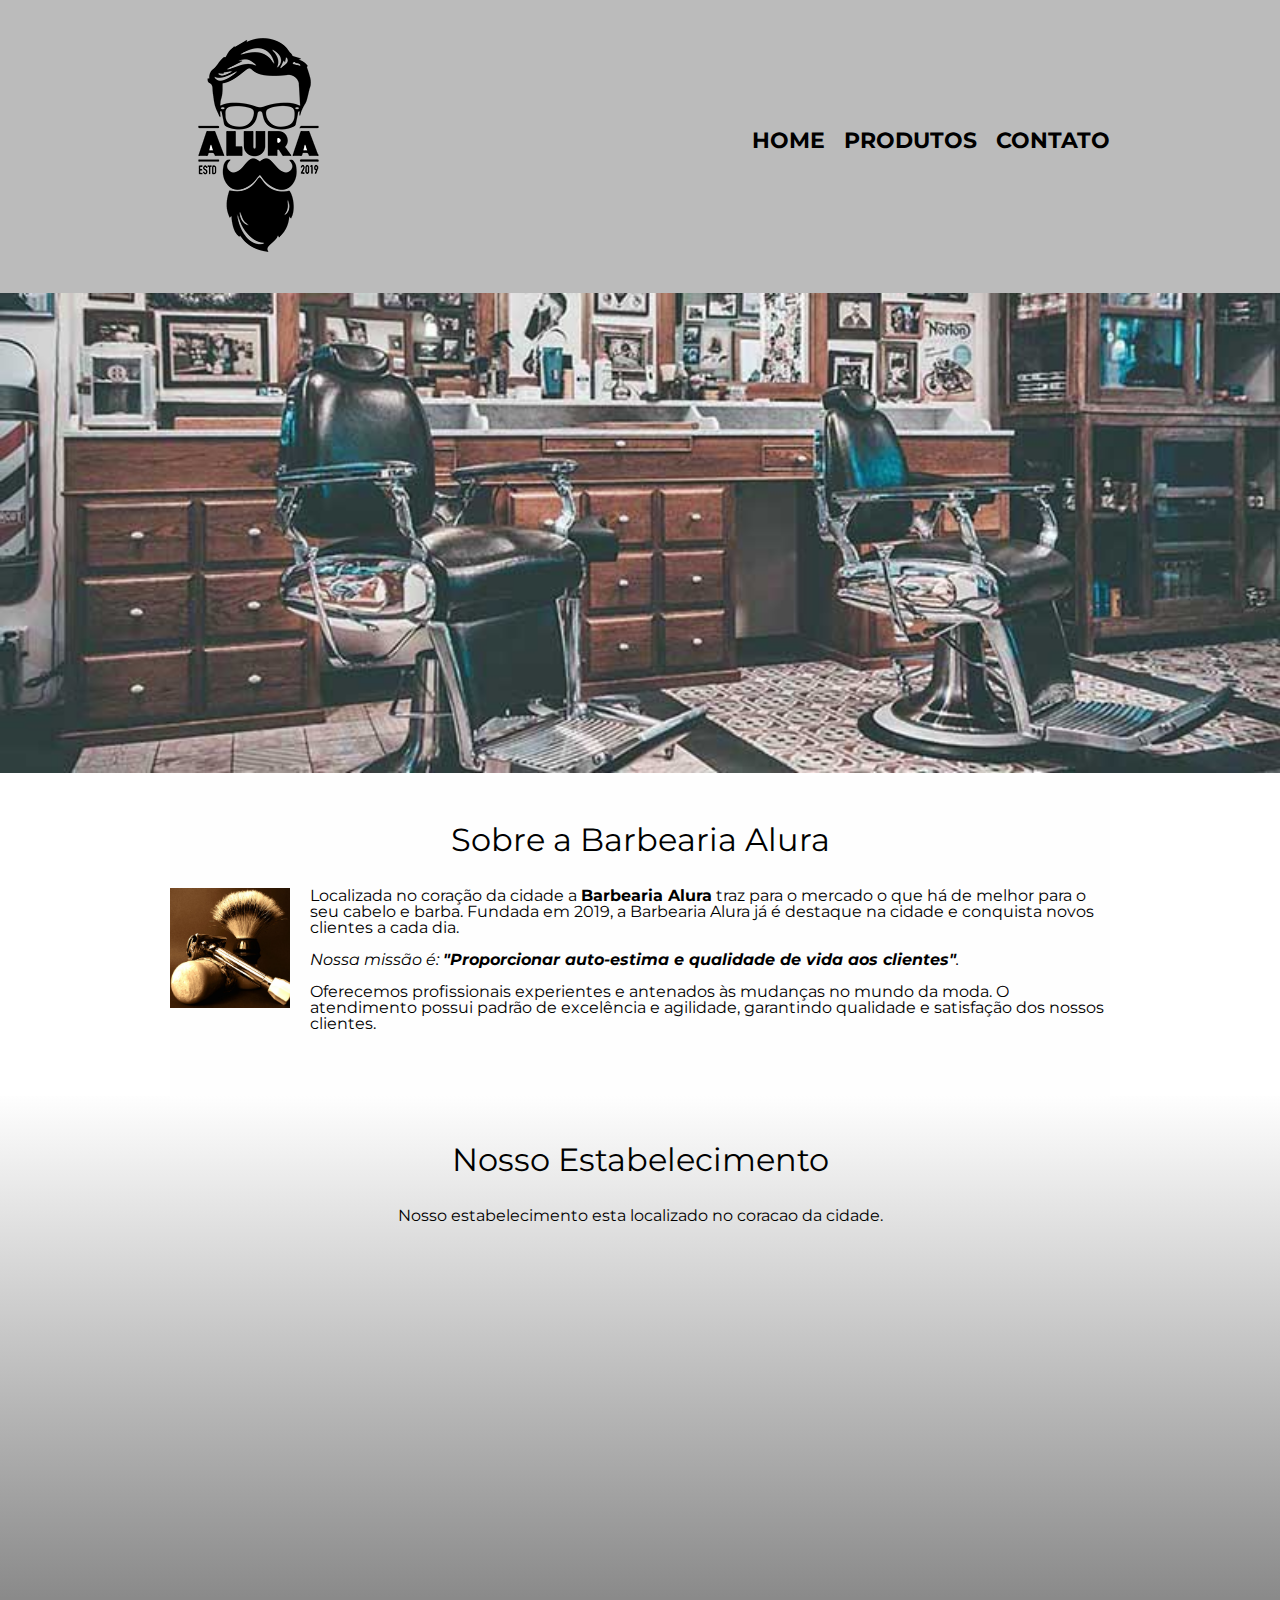
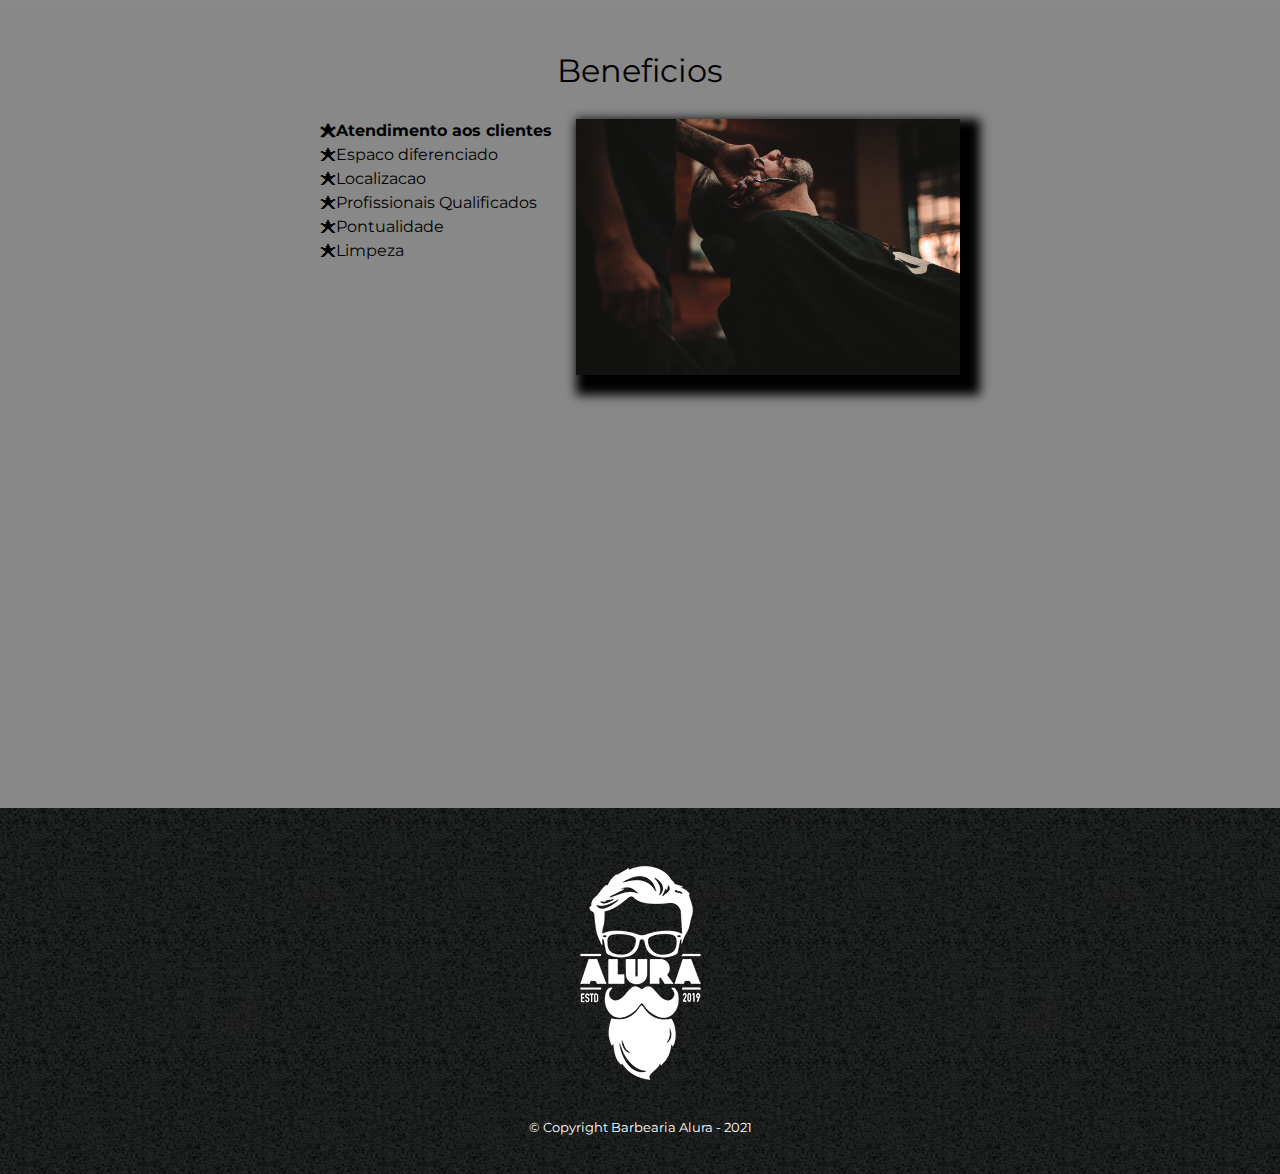
<file: index.html>
<!DOCTYPE html>
<html lang="en">
  <head>
    <meta charset="UTF-8" />
    <meta http-equiv="X-UA-Compatible" content="IE=edge" />
    <meta name="viewport" content="width=device-width, initial-scale=1.0" />
    <link rel="stylesheet" href="reset.css" />
    <link rel="stylesheet" href="style.css" />
    <link rel="preconnect" href="https://fonts.googleapis.com" />
    <link rel="preconnect" href="https://fonts.gstatic.com" crossorigin />
    <link
      href="https://fonts.googleapis.com/css2?family=Montserrat&display=swap"
      rel="stylesheet"
    />

    <title>Barbearia Alura</title>
  </head>

  <body>
    <header>
      <div class="caixa">
        <h1><img src="/img/logo.png" alt="" /></h1>
        <nav>
          <ul>
            <li><a href="index.html">Home</a></li>
            <li><a href="produtos.html">Produtos</a></li>
            <li><a href="contato.html">Contato</a></li>
          </ul>
        </nav>
      </div>
    </header>

    <img class="banner" src="/img/banner.jpg" />

    <main>
      
      <section class="principal">
        <h2 class="tituloPrincipal">Sobre a Barbearia Alura</h2>
        <img
          class="utensilios"
          src="/img/utensilios.jpg"
          alt="Utensilios de um barbeiro"
        />

        <p>
          Localizada no coração da cidade a
          <strong>Barbearia Alura</strong> traz para o mercado o que há de
          melhor para o seu cabelo e barba. Fundada em 2019, a Barbearia Alura
          já é destaque na cidade e conquista novos clientes a cada dia.
        </p>

        <p id="missao">
          <em
            >Nossa missão é:
            <strong
              >"Proporcionar auto-estima e qualidade de vida aos
              clientes"</strong
            >.</em
          >
        </p>

        <p>
          Oferecemos profissionais experientes e antenados às mudanças no mundo
          da moda. O atendimento possui padrão de excelência e agilidade,
          garantindo qualidade e satisfação dos nossos clientes.
        </p>
      </section>

      <section class="mapa">
        <h3 class="tituloPrincipal">Nosso Estabelecimento</h3>
        <p>Nosso estabelecimento esta localizado no coracao da cidade.</p>
        
        <div class="mapaConteudo"><iframe
          src="https://www.google.com/maps/embed?pb=!1m16!1m12!1m3!1d117046.99240865975!2d-46.66334978522986!3d-23.542624596705235!2m3!1f0!2f0!3f0!3m2!1i1024!2i768!4f13.1!2m1!1salura%20sao%20paulo!5e0!3m2!1spt-PT!2suk!4v1643651695308!5m2!1spt-PT!2suk"
          width="100%"
          height="300"
          style="border: 0"
          allowfullscreen=""
          loading="lazy"
        ></iframe>
      </div>

      </section>

      <section class="beneficios">
        <h3 class="tituloPrincipal">Beneficios</h3>
       <div class="conteudoBeneficios">
        <ul class="listaBeneficios">
          <li class="itens">Atendimento aos clientes</li>
          <li class="itens">Espaco diferenciado</li>
          <li class="itens">Localizacao</li>
          <li class="itens">Profissionais Qualificados</li>
          <li class="itens">Pontualidade</li>
          <li class="itens">Limpeza</li>
        </ul><img src="/img/beneficios.jpg" class="imagemBeneficios" />
      </div>
        <div class="video">
        <iframe width="100%" height="315" src="https://www.youtube.com/embed/wcVVXUV0YUY" title="YouTube video player" frameborder="0" allow="accelerometer; autoplay; clipboard-write; encrypted-media; gyroscope; picture-in-picture" allowfullscreen></iframe>
      </div>
      </section>
    </main>
    <footer>
      <img src="/img/logo-branco.png" alt="" />
      <p class="copyright">&copy; Copyright Barbearia Alura - 2021</p>
    </footer>
  </body>
</html>
</file>
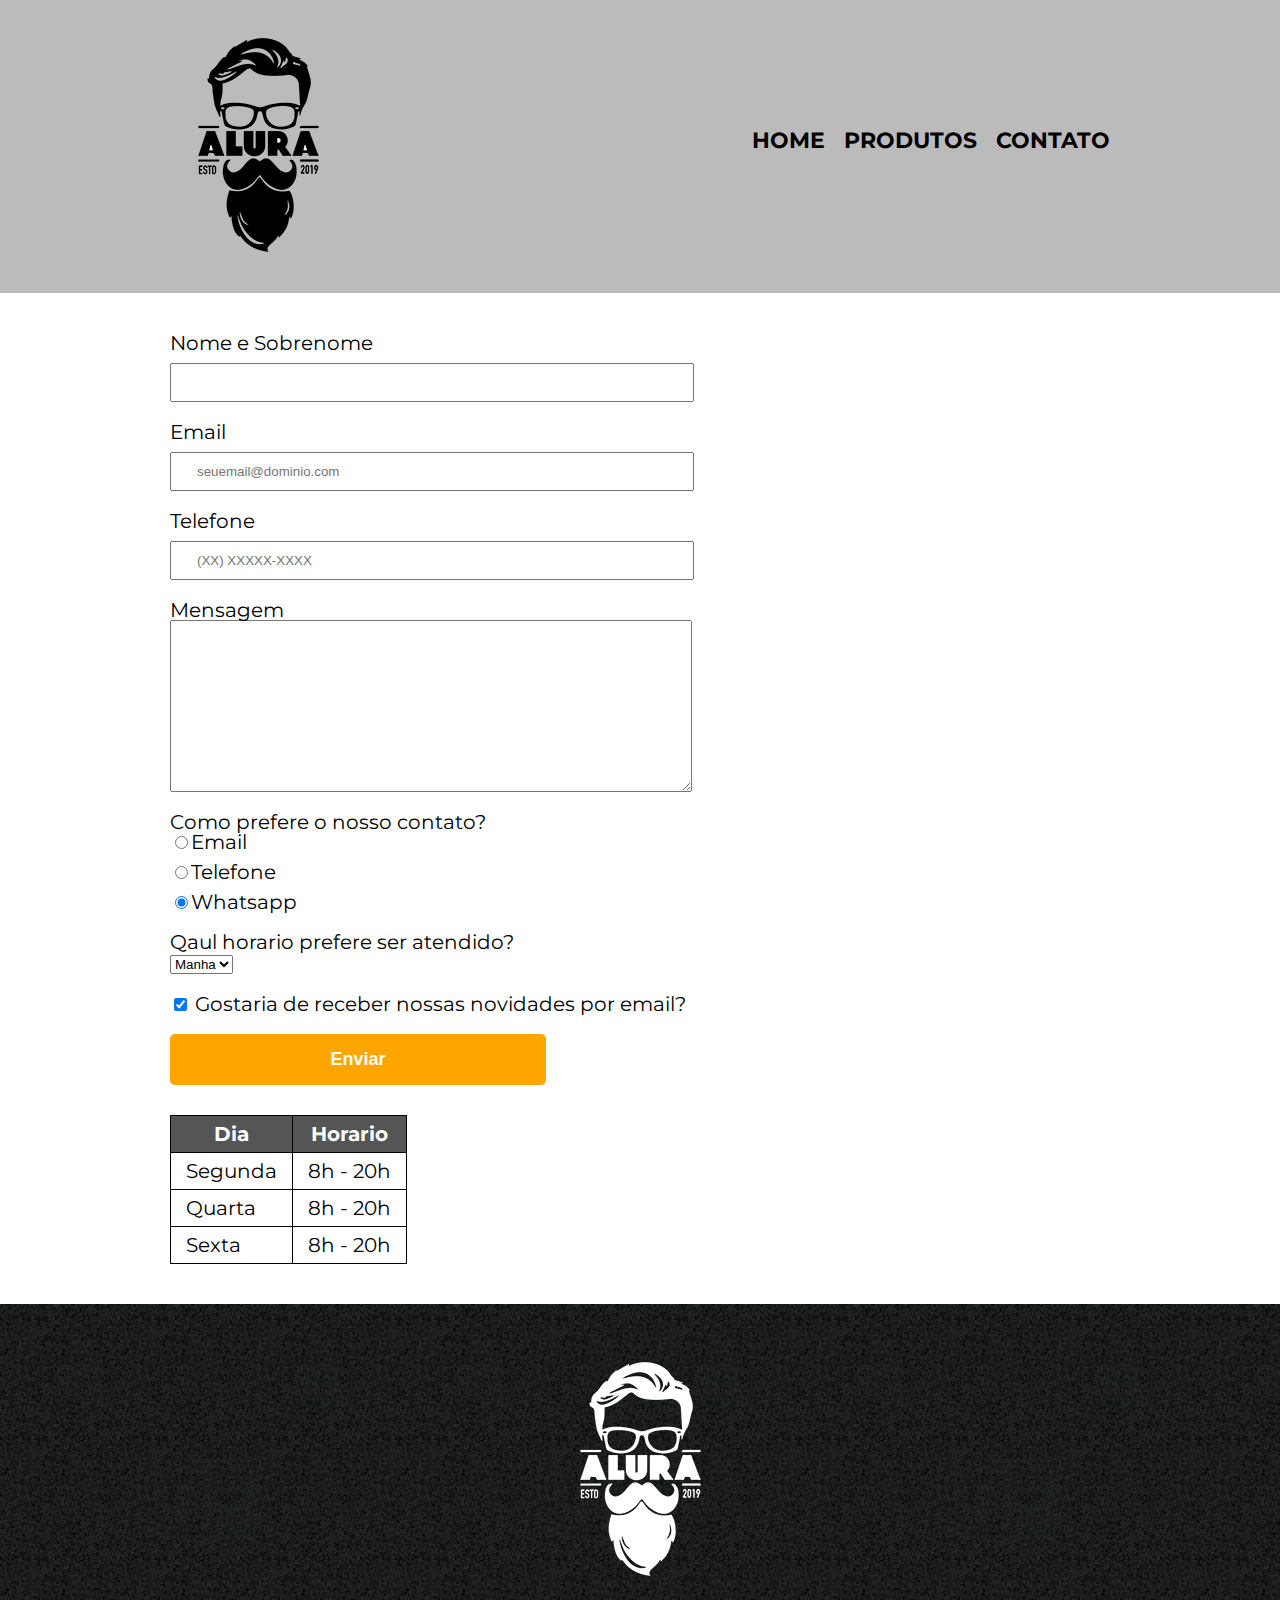
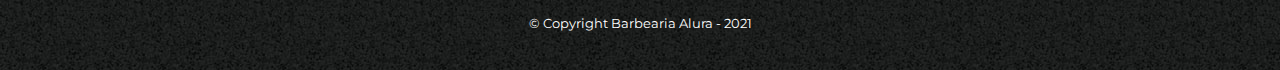
<file: contato.html>
<!DOCTYPE html>
<html lang="en">
<head>
    <meta charset="UTF-8">
    <meta http-equiv="X-UA-Compatible" content="IE=edge">
    <meta name="viewport" content="width=device-width, initial-scale=1.0">
    <title>Produtos - Barbearia Alura</title>
    <link rel="stylesheet" href="reset.css">
    <link rel="stylesheet" href="procutos.css">
    <link href="https://fonts.googleapis.com/css2?family=Montserrat&display=swap" rel="stylesheet">
</head>
<body>
<header>
       
    <div class="caixa">

         <h1><img src="/img/logo.png" alt="Logo da Barbearia Alur"></h1>
         <nav>
          <ul>
            <li><a href="index.html">Home</a></li>
            <li><a href="produtos.html">Produtos</a></li>
            <li><a href="contato.html">Contato</a></li>
          </ul>
         </nav>
    </div>
</header>

<main>
<form>
    <label for="nomeSobrenome">Nome e Sobrenome</label>
    <input type="text" id="nomeSobrenome" class="input-padrao" required>

    <label for="email">Email</label>
    <input type="email" id="email" class="input-padrao" required placeholder="seuemail@dominio.com">

    <label for="telefone">Telefone</label>
    <input type="tel" id="telefone" class="input-padrao" required placeholder="(XX) XXXXX-XXXX">

    <label for="mensagem">Mensagem</legend>
    <textarea name="" id="mensagem" cols="70" rows="10" class="input-padrao" required></textarea>
<fieldset>
    <legend>Como prefere o nosso contato?</p>
    <label for="radio-email"><input type="radio" name="contato" value="email" id="radio-email">Email</label>
    

    <label for="radio-telefone"><input type="radio" name="contato" value="telefone" id="radio-telefone">Telefone</label>
    

    <label for="radio-whatsapp"><input type="radio" name="contato" value="whatsapp" id="radio-whatsapp" checked>Whatsapp</label>
    
</fieldset>

<fieldset>
<p>Qaul horario prefere ser atendido?</p>
<select name="" id="">
    <option value="">Manha</option>
    <option value="">Tarde</option>
    <option value="">Noite</option>
</select>
</fieldset>

<label class="checkbox"> <input type="checkbox" checked> Gostaria de receber nossas novidades por email?</label>
    <input type="submit" value="Enviar" class="enviar">
  
</form>

<table>
    <thead>
    <tr>
        <th>Dia</th>
        <th>Horario</th>
    </tr>
</thead>
<tbody>
    <tr>
        <td>Segunda</td>
        <td>8h - 20h</td>
    </tr>
    <tr>
        <td>Quarta</td>
        <td>8h - 20h</td>
    </tr>
    <tr>
        <td>Sexta</td>
        <td>8h - 20h</td>
    </tr>
</tbody>
</table>
</main>

<footer>
    <img src="/img/logo-branco.png" alt="Logo da Barbearia Alura">
    <p class="copyright">&copy; Copyright Barbearia Alura - 2021</p>
</footer>
</body>
</html>
</file>
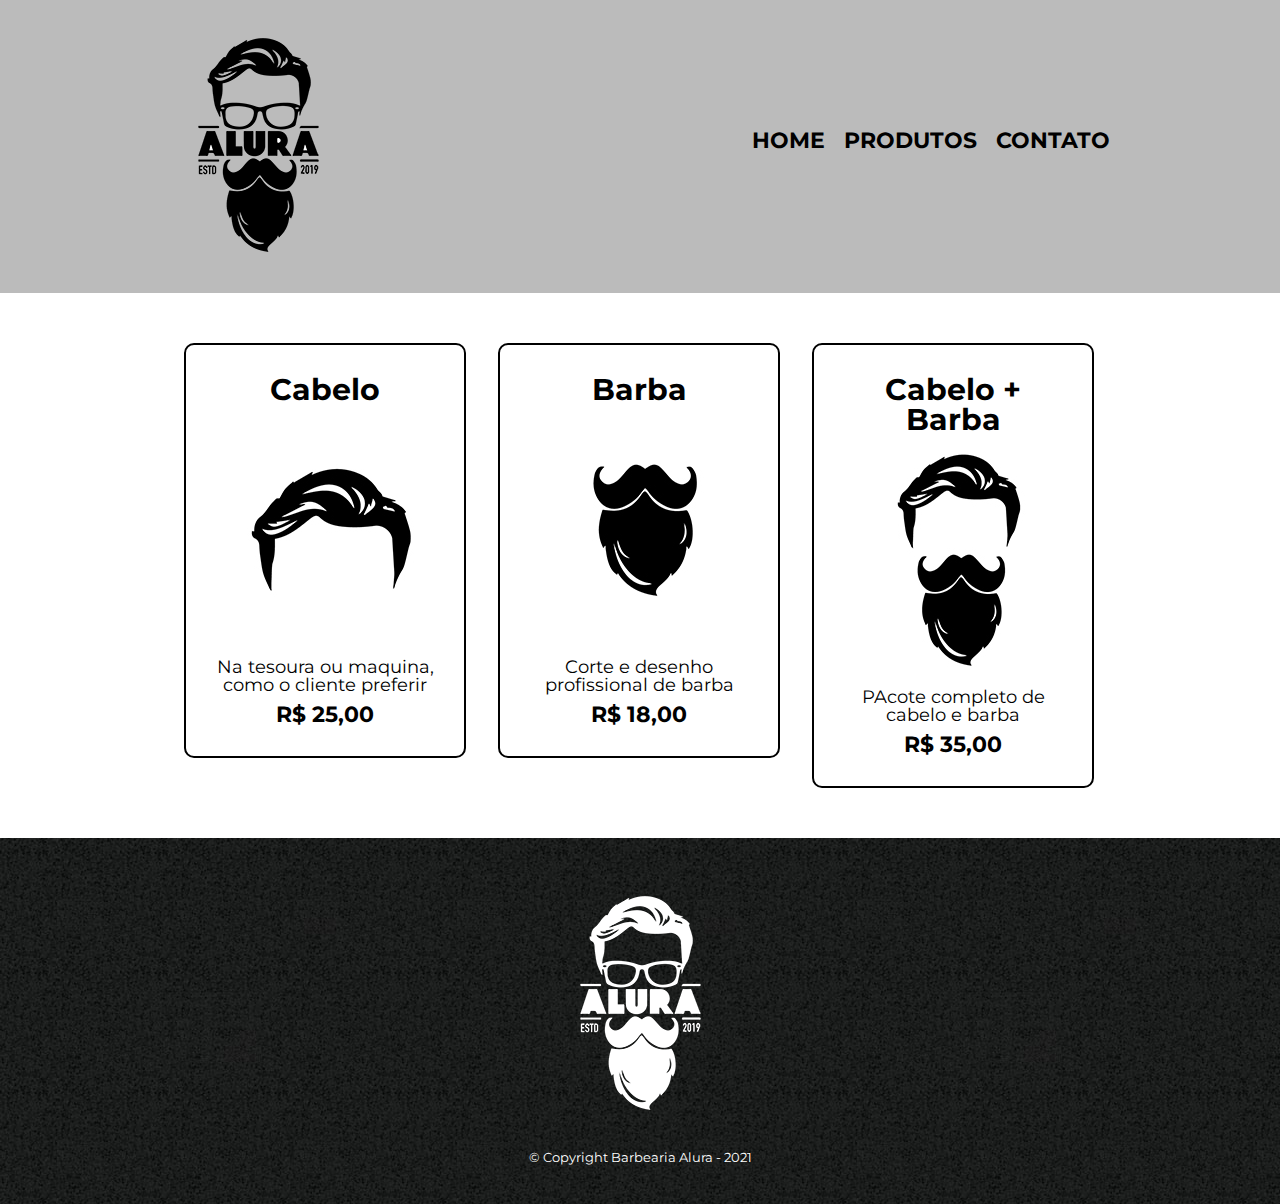
<file: produtos.html>
<!DOCTYPE html>
<html lang="en">
<head>
    <meta charset="UTF-8">
    <meta http-equiv="X-UA-Compatible" content="IE=edge">
    <meta name="viewport" content="width=device-width, initial-scale=1.0">
    <title>Produtos - Barbearia Alura</title>
    <link rel="stylesheet" href="reset.css">
    <link rel="stylesheet" href="procutos.css">
    <link href="https://fonts.googleapis.com/css2?family=Montserrat&display=swap" rel="stylesheet">
</head>
<body>
<header>
       
    <div class="caixa">

         <h1><img src="/img/logo.png" alt=""></h1>
         <nav>
          <ul>
            <li><a href="index.html">Home</a></li>
            <li><a href="produtos.html">Produtos</a></li>
            <li><a href="contato.html">Contato</a></li>
          </ul>
         </nav>
    </div>
</header>

<main>
<ul class="produtos">
    <li>
        <h2>Cabelo</h2>
        <img src="/img/cabelo.jpg" alt="">
        <p class="produtoDescricao">Na tesoura ou maquina, como o cliente preferir</p>
        <p class="produtoPreco">R$ 25,00</p>
    </li>
    <li>
        <h2>Barba</h2>
        <img src="/img/barba.jpg" alt="">
        <p class="produtoDescricao">Corte e desenho profissional de barba</p>
        <p class="produtoPreco">R$ 18,00</p>
    </li>
    <li>
        <h2>Cabelo + Barba</h2>
        <img src="/img/cabelo+barba.jpg" alt="">
        <p class="produtoDescricao">PAcote completo de cabelo e barba</p>
        <p class="produtoPreco">R$ 35,00</p>
    </li>
</ul>
</main>

<footer>
    <img src="/img/logo-branco.png" alt="">
    <p class="copyright">&copy; Copyright Barbearia Alura - 2021</p>
</footer>
</body>
</html>
</file>
<file: style.css>
body {
    font-family: 'Montserrat', sans-serif;
}
header {
    background: #bbbbbb;
    display: block;
    padding: 20px 0;

}

.caixa {
    position: relative;
    width: 940px;
    margin: 0 auto;
}
nav {
    position: absolute;
    top: 110px ;
    right: 0 ;
}
nav li {
    display: inline;
    margin: 0 0 0 15px;
}

nav a {
    text-transform: uppercase;
    color: #000000;
    font-weight: bold;
    font-size: 22px;
    text-decoration: none;
    
}
nav a:hover {
    color: #c78c19;
    text-decoration: underline;
}
.banner {
    width: 100%;

    }
    
    
.tituloPrincipal {
       text-align: center;
       font-size: 2em;
       margin: 0 0 1em;
       clear: left;
    }
.principal {
    padding: 3em 0;
    background: #FEFEFE;
    width: 940PX;
    margin: 0 auto;
}
.principal p {
    margin: 0 0 1em ;
    }
.principal strong {
        font-weight: bold;
    }

.principal em {
        font-style: italic;
    }

    
.missao {
    font-size: 20px;
    }
    
.utensilios {
       width: 120px;
       float: left; 
       margin: 0 20px 20px 0;
    }

.mapa {
padding: 3em 0;
background: linear-gradient(#FEFEFE, #888888);
   }    

.mapaConteudo {
    width: 940px;
margin: 0 auto;
}
.mapa p {
            margin: 0 0 2em;
            text-align: center;
        }
   
.video {
    width: 560px;
    margin: 2em auto;


    }
.beneficios {
    padding: 3em 0;
    background: #888888;

    }
    
    

.conteudoBeneficios {
  width: 640px;  
  margin: 0 auto;
}
.listaBeneficios {
    width: 40%;
    display: inline-block;
    vertical-align: top;

}
.itens {
line-height: 1.5;    
}
.itens:before {

    content: "🟊";
}

.itens:first-child {
font-weight: bold;
}
.imagemBeneficios {
    width: 60%;
    opacity: 1;
    transition: 400ms;
    box-shadow: 10px 10px 10px 10px #000000;
}
.imagemBeneficios:hover {
    opacity: 0.3;
}


    
footer {
        text-align: center;
        background: url(/img/bg.jpg);
        padding: 40px 0;
    }
    
    
.copyright {
        color: #ffffff;
        font-size: 13px;
        margin-top: 20px;
    }


    @media screen and (max-width:480px) {
        .caixa, .principal, .conteudoBeneficios, .mapaConteudo, .video{
            width: auto;
        }
        h1 {
            text-align: center;
        }
        nav {
            position: static;
        }
        .listaBeneficios, .imagemBeneficios{
            width: 100%;
        }
    }
</file>
<file: procutos.css>
body {
    font-family: 'Montserrat', sans-serif;
}

header {
    background: #bbbbbb;
    padding: 20px 0;
}

.caixa {
    position: relative;
    width: 940px;
    margin: 0 auto;
}

nav {
    position: absolute;
    top: 110px;
    right: 0;
}
nav li {
    display: inline;
    margin: 0 0 0 15px;
}

nav a {
    text-transform: uppercase;
    color: #000000;
    font-weight: bold;
    font-size: 22px;
    text-decoration: none;
    
}
nav a:hover {
    color: #c78c19;
    text-decoration: underline;
}

.produtos {
    width: 940px;
    margin: 0 auto;
    padding: 50px 0;
}
.produtos li {
display: inline-block;
text-align: center;
width: 30%;
vertical-align: top;
margin: 0 1.5%;
padding: 30px 20px;
box-sizing: border-box;
border: 2px solid #000000;
border-radius: 10px;
}

.produtos li:hover {
border-color: #c78c19;    
}

.produtos li:active {
    border-color: #088c19;    
    }

.produtos li:hover h2 {
    font-size: 35px;
}

.produtos h2 {
    font-size: 30px;
    font-weight: bold;
}


.produtoDescricao {
    font-size: 18px;
}
.produtoPreco {
  font-size: 22px;  
  font-weight: bold;
  margin: 10px 0 0;
}

footer {
    text-align: center;
    background: url(/img/bg.jpg);
    padding: 40px 0;
}


.copyright {
    color: #ffffff;
    font-size: 13px;
    margin-top: 20px;
}

main {
   width: 940px;
   margin: 0 auto; 
}

form {
    margin: 40px 0;
}

form label, legend {
    display: block;
    font-size: 20px;
    margin: 0 0 10px;
}

.input-padrao {
    display: block;
    margin: 0 0 20px;
    padding: 10px 25px;
    width: 50%;
} 

.checkbox{
    margin: 20px 0;
}

.enviar {
    width: 40%;
    padding: 15px 0;
    background: orange;
    color: white;
    font-weight: bold;
    font-size: 18px;
    border: none;
    border-radius: 5px;
    transition: 1s all;
    cursor: pointer;
    margin-bottom: 20px;
}

.enviar:hover {
background: darkorange;
transform: scale(1.2);
}

table {
    margin: 10px 0 40px;
}
thead  {
    background: #555555;
    color: white;
    font-weight: bold;
}

td, th {
    border: 1px solid #000000;
    padding: 8px 15px ;
}
</file>
